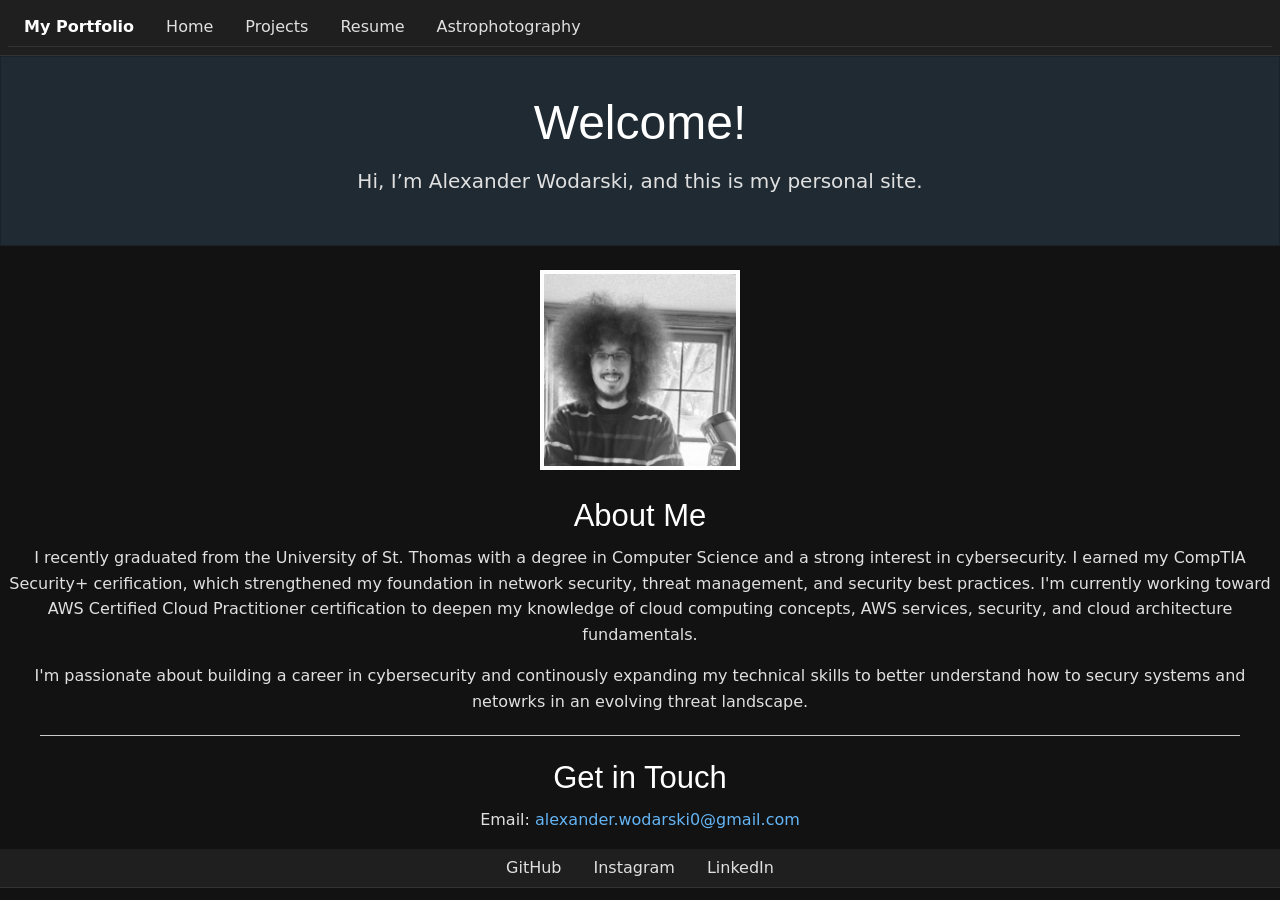
<file: index.html>
<!doctype html>
<html class="no-js" lang="en">
  <head>
    <meta charset="utf-8" />
    <meta name="viewport" content="width=device-width, initial-scale=1.0" />
    <title>My Portfolio | Home</title>
    <!-- Foundation CSS -->
    <link rel="stylesheet" href="css/foundation.min.css">
    <!-- Custom CSS -->
    <link rel="stylesheet" href="css/app.css">
  </head>
  <body>

    <!-- Mobile Nav -->
    <div class="title-bar" data-responsive-toggle="main-menu" data-hide-for="medium">
      <button class="menu-icon" type="button" data-toggle></button>
      <div class="title-bar-title">My Portfolio</div>
    </div>

    <!-- Main Nav -->
    <div class="top-bar" id="main-menu">
      <div class="top-bar-left">
        <ul class="menu vertical medium-horizontal">
          <li class="menu-text show-for-medium">My Portfolio</li>
          <li><a href="index.html" class="is-active">Home</a></li>
          <li><a href="projects.html">Projects</a></li>
          <li><a href="resume.html">Resume</a></li>
          <li><a href="fun.html">Astrophotography</a></li>
        </ul>
      </div>
    </div>

    <!-- Content -->
    <div class="off-canvas-wrapper">
      <div class="off-canvas-wrapper-inner" data-off-canvas-wrapper>
        <div class="off-canvas-content" data-off-canvas-content>
          
          <div class="callout primary text-center">
            <div class="row column">
              <h1>Welcome!</h1>
              <p class="lead">Hi, I’m Alexander Wodarski, and this is my personal site.</p>
            </div>
          </div>

          <!-- About -->
          <div class="row">
            <div class="medium-4 columns text-center">
              <img class="thumbnail" src="imgs/index/headshot.jpg" alt="Headshot of Alex Wodarski">
            </div>
            <div class="medium-8 columns text-center">
              <h3>About Me</h3>
              <p>
                I recently graduated from the University of St. Thomas with a degree in Computer Science
                and a strong interest in cybersecurity. I earned my CompTIA Security+ cerification, which
                strengthened my foundation in network security, threat management, and security best practices.
                I'm currently working toward AWS Certified Cloud Practitioner certification to deepen my knowledge
                of cloud computing concepts, AWS services, security, and cloud architecture fundamentals.
              </p>
              <p>
                I'm passionate about building a career in cybersecurity and continously expanding my technical skills
                to better understand how to secury systems and netowrks in an evolving threat landscape.
              </p>
            </div>
          </div>

          <hr>

          <!-- Contact -->
          <div class="row">
            <div class="medium-12 columns text-center">
              <h3>Get in Touch</h3>
              <p>Email: <a href="mailto:alexander.wodarski0@gmail.com">alexander.wodarski0@gmail.com</a></p>
              <ul class="menu align-center">
                <li><a href="https://github.com/AWDarkSki" target="_blank">GitHub</a></li>
                <li><a href="https://www.instagram.com/alex_w0d/" target="_blank">Instagram</a></li>
                <li><a href="https://www.linkedin.com/in/alexander-wodarski/" target="_blank">LinkedIn</a></li>
              </ul>
            </div>
          </div>

        </div>
      </div>
    </div>

    <!-- Scripts -->
    <script src="js/vendor/jquery.js"></script>
    <script src="js/vendor/what-input.js"></script>
    <script src="js/vendor/foundation.min.js"></script>
    <script>
      $(document).foundation();
    </script>
  </body>
</html>
</file>
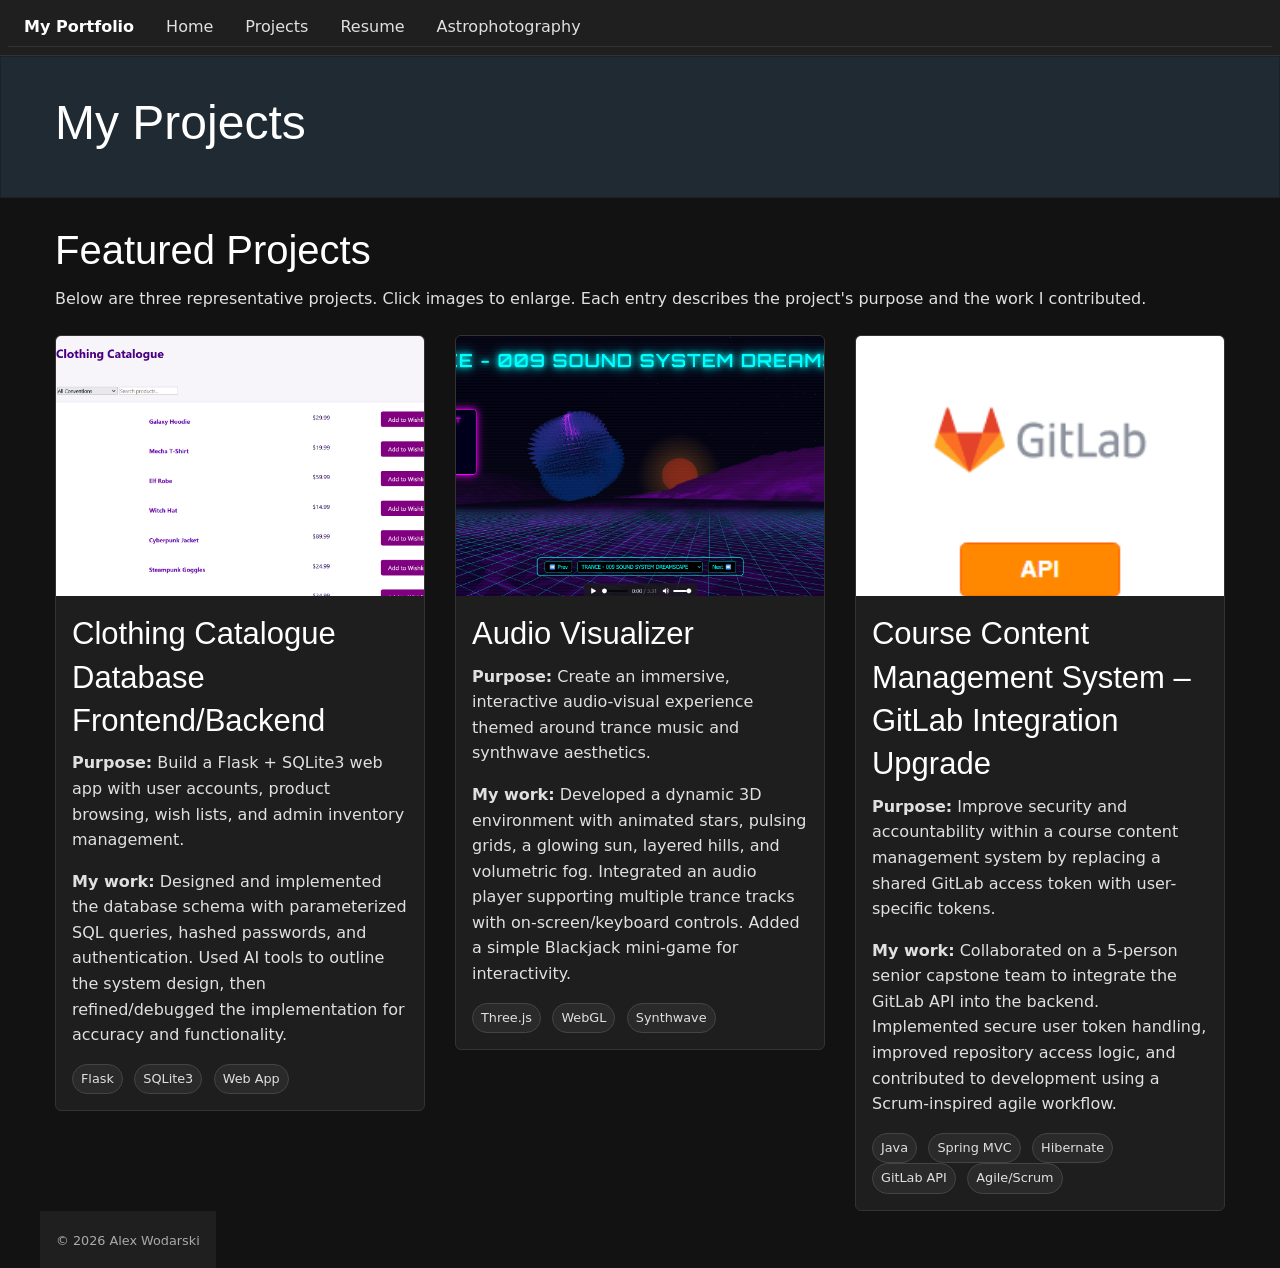
<file: projects.html>
<!doctype html>
<html lang="en">
<head>
  <meta charset="utf-8" />
  <meta name="viewport" content="width=device-width, initial-scale=1.0" />
  <title>Projects — Portfolio</title>

  <!-- Foundation CSS -->
  <link rel="stylesheet" href="css/foundation.min.css">
  <!-- Custom CSS -->
  <link rel="stylesheet" href="css/app.css">

  <style>
    .project-card {
      border: 1px solid #e6e6e6;
      border-radius: 6px;
      overflow: hidden;
      background: #fff;
      transition: box-shadow .15s ease;
    }
    .project-card:hover { 
      box-shadow: 0 8px 24px rgba(0,0,0,.08); 
    }

    .project-media {
      display: block;
      width: 100%;
      height: 200px;
      object-fit: cover;
      background: #ddd;
    }

    .project-meta { 
      padding: 1rem; 
    }

    .project-links { 
      margin-top: .5rem; 
    }

    .tag {
      display: inline-block;
      font-size: .8rem;
      padding: .25rem .5rem;
      border-radius: 999px;
      background: #f3f3f3;
      margin-right: .4rem;
    }

    @media (min-width: 640px){
      .project-media { height: 220px; }
    }
    @media (min-width: 1024px){
      .project-media { height: 260px; }
    }
  </style>
</head>
<body>

  <!-- Mobile Nav -->
  <div class="title-bar" data-responsive-toggle="main-menu" data-hide-for="medium">
    <button class="menu-icon" type="button" data-toggle></button>
    <div class="title-bar-title">My Portfolio</div>
  </div>

  <!-- Main Nav -->
  <div class="top-bar" id="main-menu">
    <div class="top-bar-left">
      <ul class="menu vertical medium-horizontal">
        <li class="menu-text show-for-medium">My Portfolio</li>
        <li><a href="index.html">Home</a></li>
        <li><a href="projects.html" class="is-active">Projects</a></li>
        <li><a href="resume.html">Resume</a></li>
        <li><a href="fun.html">Astrophotography</a></li>
      </ul>
    </div>
  </div>

  <!-- Page Header -->
  <header class="callout primary" style="margin-bottom: 1.5rem;">
    <div class="grid-container">
      <h1 class="site-title">My Projects</h1>
    </div>
  </header>

  <!-- Main -->
  <main class="grid-container" id="main" tabindex="-1" aria-label="Main content">

    <!-- Intro -->
    <section aria-labelledby="projects-heading" style="margin-bottom: 1.5rem;">
      <h2 id="projects-heading">Featured Projects</h2>
      <p>Below are three representative projects. Click images to enlarge. Each entry describes the project's purpose and the work I contributed.</p>
    </section>

    <!-- Projects -->
    <section class="grid-x grid-margin-x small-up-1 medium-up-2 large-up-3" role="list">

      <!-- Project 1 -->
      <article class="cell" role="listitem" aria-labelledby="proj1-title">
        <figure class="project-card">
          <a href="#" data-open="modal-proj1" aria-controls="modal-proj1" aria-haspopup="dialog">
            <img src="imgs/project/clothing_db.png" alt="Clothing Catalogue Screenshot" class="project-media">
          </a>
          <figcaption class="project-meta">
            <h3 id="proj1-title">Clothing Catalogue Database Frontend/Backend</h3>
            <p><strong>Purpose:</strong> Build a Flask + SQLite3 web app with user accounts, product browsing, wish lists, and admin inventory management.</p>
            <p><strong>My work:</strong> Designed and implemented the database schema with parameterized SQL queries, hashed passwords, and authentication. Used AI tools to outline the system design, then refined/debugged the implementation for accuracy and functionality.</p>
            <div class="project-links">
              <span class="tag">Flask</span>
              <span class="tag">SQLite3</span>
              <span class="tag">Web App</span>
            </div>
          </figcaption>
        </figure>
      </article>

      <!-- Project 2 -->
      <article class="cell" role="listitem" aria-labelledby="proj2-title">
        <figure class="project-card">
          <a href="#" data-open="modal-proj2" aria-controls="modal-proj2" aria-haspopup="dialog">
            <img src="imgs/project/audio_visualizer.png" alt="Audio Visualizer Screenshot" class="project-media">
          </a>
          <figcaption class="project-meta">
            <h3 id="proj2-title">Audio Visualizer</h3>
            <p><strong>Purpose:</strong> Create an immersive, interactive audio-visual experience themed around trance music and synthwave aesthetics.</p>
            <p><strong>My work:</strong> Developed a dynamic 3D environment with animated stars, pulsing grids, a glowing sun, layered hills, and volumetric fog. Integrated an audio player supporting multiple trance tracks with on-screen/keyboard controls. Added a simple Blackjack mini-game for interactivity.</p>
            <div class="project-links">
              <span class="tag">Three.js</span>
              <span class="tag">WebGL</span>
              <span class="tag">Synthwave</span>
            </div>
          </figcaption>
        </figure>
      </article>

      <!-- Project 3 -->
      <article class="cell" role="listitem" aria-labelledby="proj3-title">
        <figure class="project-card">
          <a href="#" data-open="modal-proj3" aria-controls="modal-proj3" aria-haspopup="dialog">
            <img src="imgs/project/gitlab_api.png" alt="Course Content Management System GitLab Integration" class="project-media">
          </a>
          <figcaption class="project-meta">
            <h3 id="proj3-title">Course Content Management System – GitLab Integration Upgrade</h3>
            <p><strong>Purpose:</strong> Improve security and accountability within a course content management system by replacing a shared GitLab access token with user-specific tokens.</p>
            <p><strong>My work:</strong> Collaborated on a 5-person senior capstone team to integrate the GitLab API into the backend. Implemented secure user token handling, improved repository access logic, and contributed to development using a Scrum-inspired agile workflow.</p>
            <div class="project-links">
              <span class="tag">Java</span>
              <span class="tag">Spring MVC</span>
              <span class="tag">Hibernate</span>
              <span class="tag">GitLab API</span>
              <span class="tag">Agile/Scrum</span>
            </div>
          </figcaption>
        </figure>
      </article>

  <!-- Modals -->
  <div class="reveal" id="modal-proj1" data-reveal>
    <h4>Clothing Catalogue Database — Screenshot</h4>
    <img src="imgs/project/clothing_db.png" alt="Clothing Catalogue Screenshot" style="max-width:100%;height:auto;">
    <button class="close-button" data-close aria-label="Close modal" type="button">
      <span aria-hidden="true">&times;</span>
    </button>
  </div>

  <div class="reveal" id="modal-proj2" data-reveal>
    <h4>Audio Visualizer — Screenshot</h4>
    <img src="imgs/project/audio_visualizer.png" alt="Audio Visualizer Screenshot" style="max-width:100%;height:auto;">
    <button class="close-button" data-close aria-label="Close modal" type="button">
      <span aria-hidden="true">&times;</span>
    </button>
  </div>

  <div class="reveal" id="modal-proj3" data-reveal>
    <h4>Course Content Management System – GitLab Integration</h4>
    <img src="imgs/project/gitlab_api.png" alt="GitLab Integration Project Screenshot" style="max-width:100%;height:auto;">
    <button class="close-button" data-close aria-label="Close modal" type="button">
      <span aria-hidden="true">&times;</span>
    </button>
  </div>

  <!-- Footer -->
  <footer>
    <small>© <span id="year"></span> Alex Wodarski</small>
  </footer>

  <!-- Scripts -->
  <script src="js/vendor/jquery.js"></script>
  <script src="js/vendor/what-input.js"></script>
  <script src="js/vendor/foundation.min.js"></script>

  <script>
    $(document).foundation();
    document.getElementById('year').textContent = new Date().getFullYear();
  </script>
</body>
</html>
</file>
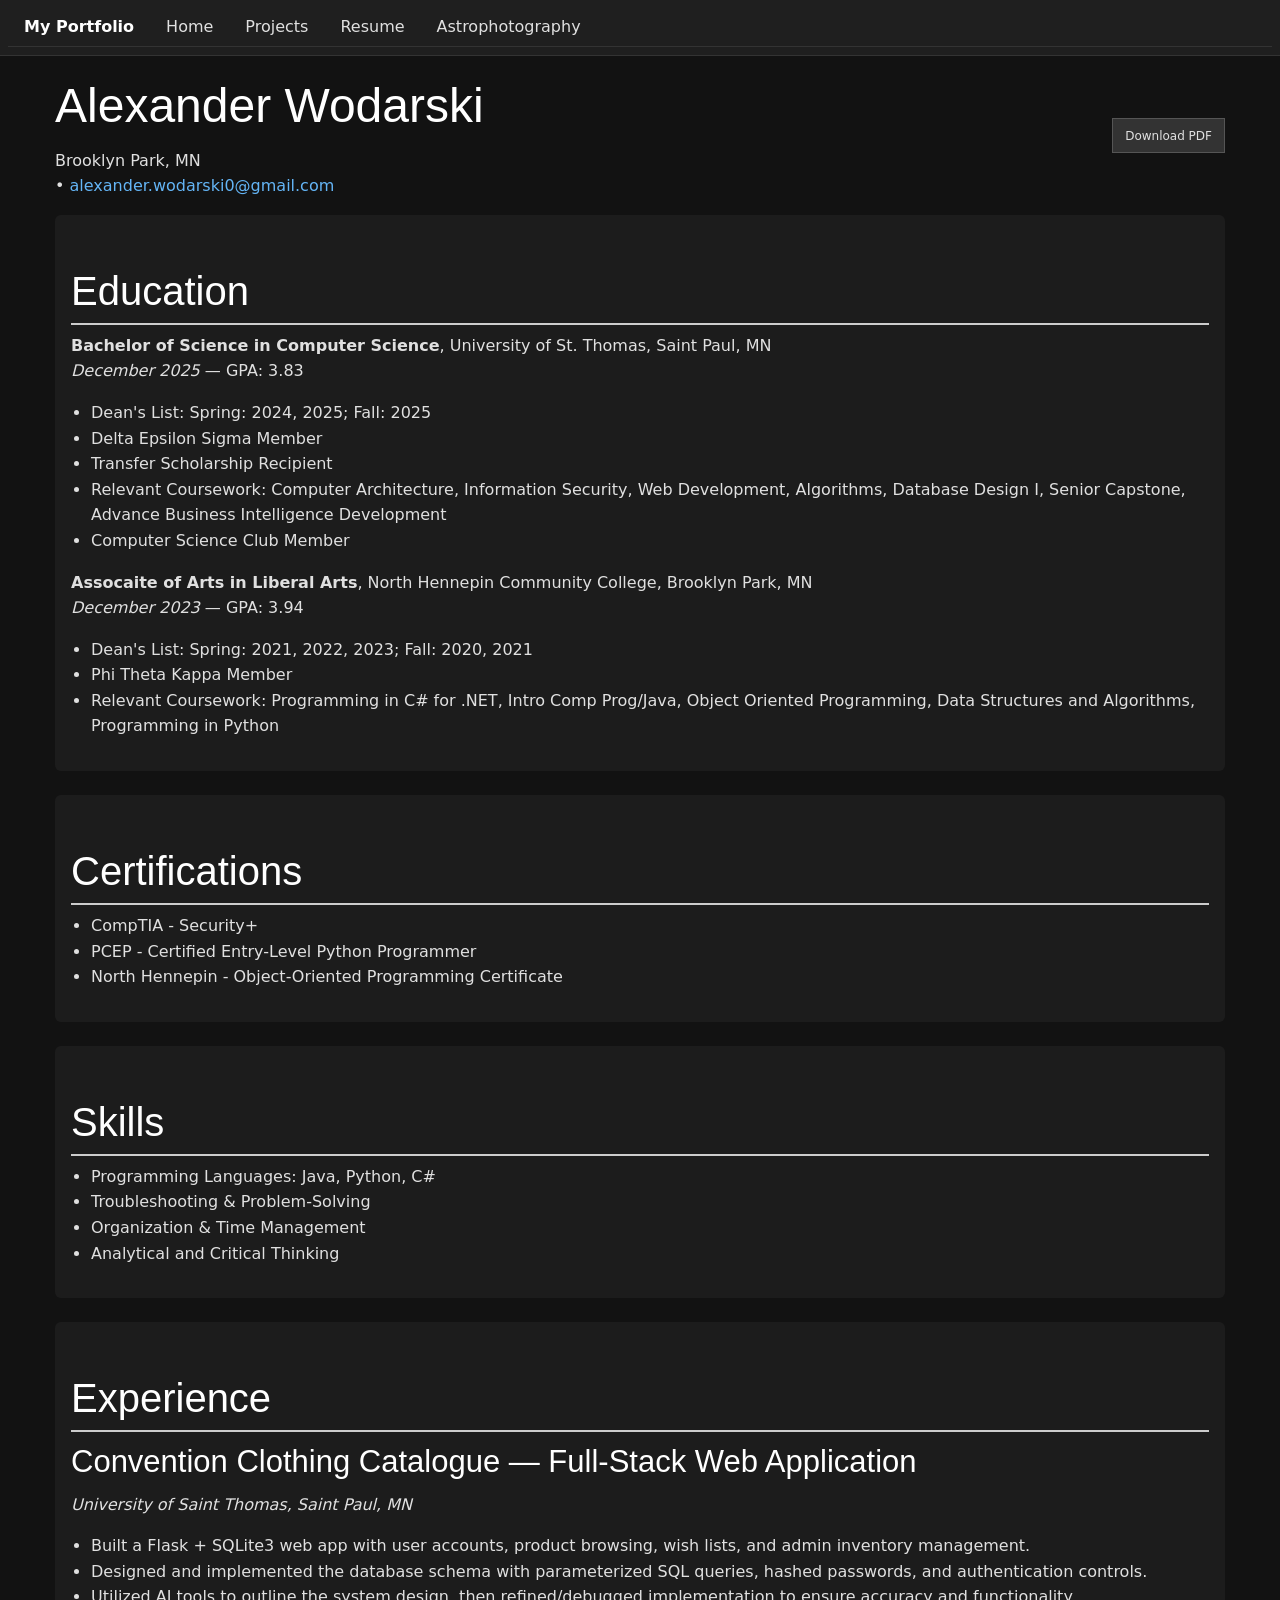
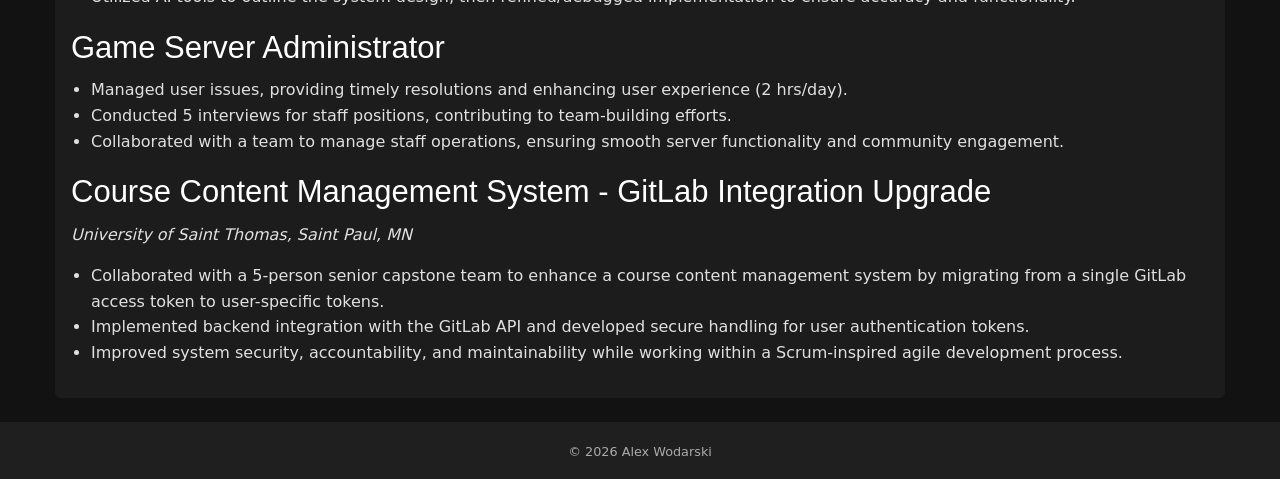
<file: resume.html>
<!doctype html>
<html lang="en">
<head>
  <meta charset="utf-8" />
  <meta name="viewport" content="width=device-width, initial-scale=1.0" />
  <title>Resume — Alexander Wodarski</title>

  <!-- Foundation CSS -->
  <link rel="stylesheet" href="css/foundation.min.css">
  <!-- Custom CSS -->
  <link rel="stylesheet" href="css/app.css">

  <style>
    h2 {
      border-bottom: 2px solid #ccc;
      padding-bottom: .25rem;
      margin-top: 2rem;
    }
    .resume-section {
      margin-bottom: 1.5rem;
    }
  </style>
</head>
<body>

  <!-- Mobile Nav -->
  <div class="title-bar" data-responsive-toggle="main-menu" data-hide-for="medium">
    <button class="menu-icon" type="button" data-toggle></button>
    <div class="title-bar-title">My Portfolio</div>
  </div>

  <!-- Main Nav -->
  <div class="top-bar" id="main-menu">
    <div class="top-bar-left">
      <ul class="menu vertical medium-horizontal">
        <li class="menu-text show-for-medium">My Portfolio</li>
        <li><a href="index.html">Home</a></li>
        <li><a href="projects.html">Projects</a></li>
        <li><a href="resume.html" class="is-active">Resume</a></li>
        <li><a href="fun.html">Astrophotography</a></li>
      </ul>
    </div>
  </div>

  <!-- Page Header -->
  <header class="grid-container" style="margin-top: 1rem;">
    <div class="grid-x align-justify align-middle">
      <div class="cell auto">
        <h1>Alexander Wodarski</h1>
        <p>
          Brooklyn Park, MN<br> • 
          <a href="mailto:alexander.wodarski0@gmail.com">alexander.wodarski0@gmail.com</a>
        </p>
      </div>
      <div class="cell shrink">
        <a class="button small" href="Alexander_Wodarski_Resume.pdf" target="_blank">Download PDF</a>
      </div>
    </div>
  </header>

  <!-- Main -->
  <main class="grid-container">
    <!-- Education -->
    <section class="resume-section">
      <h2>Education</h2>
      <p><strong>Bachelor of Science in Computer Science</strong>, University of St. Thomas, Saint Paul, MN<br>
        <em>December 2025</em> — GPA: 3.83</p>
      <ul>
        <li>Dean's List: Spring: 2024, 2025; Fall: 2025</li>
        <li>Delta Epsilon Sigma Member</li>
        <li>Transfer Scholarship Recipient</li>
        <li>Relevant Coursework: Computer Architecture, Information Security, Web Development, Algorithms, Database 
          Design I, Senior Capstone, Advance Business Intelligence Development 
        </li>
        <li>Computer Science Club Member</li>
      </ul>
      <p><strong>Assocaite of Arts in Liberal Arts</strong>, North Hennepin Community College, Brooklyn Park, MN<br>
        <em>December 2023</em> — GPA: 3.94</p>
      <ul>
        <li>Dean's List: Spring: 2021, 2022, 2023; Fall: 2020, 2021</li>
        <li>Phi Theta Kappa Member</li>
        <li>Relevant Coursework: Programming in C# for .NET, Intro Comp Prog/Java, 
          Object Oriented Programming, Data Structures and Algorithms, Programming in Python
        </li>
      </ul>
    </section>

    <!-- Certifications -->
    <section class="resume-section">
      <h2>Certifications</h2>
      <ul>
        <li>CompTIA - Security+</li>
        <li>PCEP - Certified Entry-Level Python Programmer</li>
        <li>North Hennepin - Object-Oriented Programming Certificate</li>
      </ul>
    </section>

    <!-- Skills -->
    <section class="resume-section">
      <h2>Skills</h2>
      <ul>
        <li>Programming Languages: Java, Python, C#</li>
        <li>Troubleshooting & Problem-Solving</li>
        <li>Organization & Time Management</li>
        <li>Analytical and Critical Thinking</li>
      </ul>
    </section>

    <!-- Experience -->
    <section class="resume-section">
      <h2>Experience</h2>

      <h3>Convention Clothing Catalogue — Full-Stack Web Application</h3>
      <p><em>University of Saint Thomas, Saint Paul, MN</em></p>
      <ul>
        <li>Built a Flask + SQLite3 web app with user accounts, product browsing, wish lists, and admin inventory management.</li>
        <li>Designed and implemented the database schema with parameterized SQL queries, hashed passwords, and authentication controls.</li>
        <li>Utilized AI tools to outline the system design, then refined/debugged implementation to ensure accuracy and functionality.</li>
      </ul>

      <h3>Game Server Administrator</h3>
      <ul>
        <li>Managed user issues, providing timely resolutions and enhancing user experience (2 hrs/day).</li>
        <li>Conducted 5 interviews for staff positions, contributing to team-building efforts.</li>
        <li>Collaborated with a team to manage staff operations, ensuring smooth server functionality and community engagement.</li>
      </ul>

      <h3>Course Content Management System - GitLab Integration Upgrade</h3>
      <p><em>University of Saint Thomas, Saint Paul, MN</em></p>
      <ul>
        <li>Collaborated with a 5-person senior capstone team to enhance a course content management system
          by migrating from a single GitLab access token to user-specific tokens.
        </li>
        <li>Implemented backend integration with the GitLab API and developed secure handling for user authentication tokens.</li>
        <li>Improved system security, accountability, and maintainability while working within a Scrum-inspired agile development process.</li>
      </ul>
    </section>
  </main>

  <!-- Footer -->
  <footer>
    <small>© <span id="year"></span> Alex Wodarski</small>
  </footer>

  <!-- Scripts -->
  <script src="js/vendor/jquery.js"></script>
  <script src="js/vendor/what-input.js"></script>
  <script src="js/vendor/foundation.min.js"></script>
  <script>
    $(document).foundation();
    document.getElementById('year').textContent = new Date().getFullYear();
  </script>
</body>
</html>
</file>
<file: css/app.css>
/* =========================
   GLOBAL
========================= */
html, body {
  background-color: #121212 !important;
  color: #e0e0e0 !important;
  font-family: system-ui, sans-serif;
  line-height: 1.6;
  margin: 0;
  padding: 0;
}

/* =========================
   TEXT
========================= */
h1, h2, h3, h4, h5, h6 {
  color: #ffffff !important;
}

p, li {
  color: #e0e0e0 !important;
}

/* =========================
   LINKS
========================= */
a {
  color: #64b5f6 !important;
  text-decoration: none;
}

a:hover {
  color: #90caf9 !important;
}

/* =========================
   NAVIGATION
========================= */
.top-bar,
.title-bar,
.menu {
  background-color: #1f1f1f !important;
  border-bottom: 1px solid #333 !important;
}

.menu-text,
.title-bar-title {
  color: #ffffff !important;
  font-weight: 600 !important;
}

.menu a {
  color: #e0e0e0 !important;
  font-weight: 500 !important;
}

.menu a:hover {
  color: #64b5f6 !important;
}

/* Mobile icon */
.menu-icon::after {
  background: #e0e0e0 !important;
  box-shadow: 0 7px 0 #e0e0e0, 0 14px 0 #e0e0e0 !important;
}

/* =========================
   BUTTONS
========================= */
.button {
  background: #333 !important;
  color: #e0e0e0 !important;
  border: 1px solid #555 !important;
}

.button:hover {
  background: #444 !important;
  color: #fff !important;
}

.button.hollow {
  background: transparent !important;
  border: 1px solid #888 !important;
  color: #e0e0e0 !important;
}

.button.hollow:hover {
  border-color: #64b5f6 !important;
  color: #64b5f6 !important;
}

/* =========================
   CALLOUT
========================= */
.callout,
.callout.primary {
  padding: 2rem 1rem;
  background: #1f2a33 !important;
  color: #e0e0e0 !important;
}

/* =========================
   RESUME
========================= */
.resume-section {
  background: #1c1c1c !important;
  padding: 1rem !important;
  border-radius: 6px !important;
  margin-bottom: 1.5rem !important;
}

/* =========================
   FOOTER
========================= */
footer {
  background: #1f1f1f !important;
  color: #aaa !important;
  text-align: center !important;
  padding: 1rem !important;
}

footer a {
  color: #64b5f6 !important;
}

footer a:hover {
  color: #90caf9 !important;
}

/* =========================
   PROJECT CARDS
========================= */
.project-card {
  background: #1e1e1e !important;
  border: 1px solid #333 !important;
  color: #e0e0e0 !important;
}

.project-card:hover {
  box-shadow: 0 8px 24px rgba(0,0,0,0.6) !important;
}

/* =========================
   TAGS
========================= */
.tag {
  background: #2a2a2a !important;
  color: #e0e0e0 !important;
  border: 1px solid #444 !important;
}

.tag:hover {
  background: #333 !important;
  color: #64b5f6 !important;
}

/* =========================
   MODALS
========================= */
.reveal {
  background: #1a1a1a !important;
  color: #f5f5f5 !important;
  border: 1px solid #333 !important;
  max-width: 700px !important;
}

.reveal img {
  max-width: 100% !important;
  margin-bottom: 1rem !important;
  border-radius: 6px !important;
}

/* =========================
   GALLERY
========================= */
.gallery-item {
  position: relative;
  margin-bottom: 1rem !important;
  overflow: hidden;
  border-radius: 6px !important;
  transition: transform .2s ease !important;
  cursor: pointer !important;
  background: #222 !important;
  display: flex;
  flex-direction: column;
  align-items: center;
  padding: 1rem !important;
  text-align: center;
  color: #aaa !important;
}

.gallery-item img {
  max-height: 160px !important;
  margin-bottom: 0.5rem !important;
  border-radius: 4px !important;
}

.gallery-item:hover {
  transform: scale(1.03) !important;
}

/* =========================
   FEATURED
========================= */
.featured-badge {
  position: absolute;
  top: -12px;
  left: 50%;
  transform: translateX(-50%);
  background: #ff6600;
  color: white;
  padding: 6px 14px;
  font-size: 0.75rem;
  font-weight: bold;
  border-radius: 6px;
  box-shadow: 0 3px 10px rgba(0,0,0,0.5);
}

.featured-note {
  margin-top: 15px;
  padding: 10px;
  background: #111;
  border-left: 4px solid #ff6600;
  font-size: 0.9rem;
}

.gallery-item.featured {
  border: 1px solid rgba(255,102,0,0.6);
  box-shadow: 0 0 18px rgba(255,102,0,0.35);
  animation: featuredGlow 4s ease-in-out infinite;
}

.gallery-item.featured:hover {
  transform: scale(1.05) !important;
  box-shadow: 0 0 30px rgba(255,102,0,0.5);
}

@keyframes featuredGlow {
  0%, 100% { box-shadow: 0 0 12px rgba(255,102,0,0.25); }
  50% { box-shadow: 0 0 28px rgba(255,102,0,0.5); }
}

/* =========================
   ACTIVE NAV
========================= */
.is-active {
  font-weight: bold;
  color: #64b5f6 !important;
}

/* =========================
   PROFILE IMAGE
========================= */
.thumbnail {
  display: block;
  margin: 1.5rem auto;
  width: 200px;
  height: 200px;
  object-fit: cover;
}
</file>
